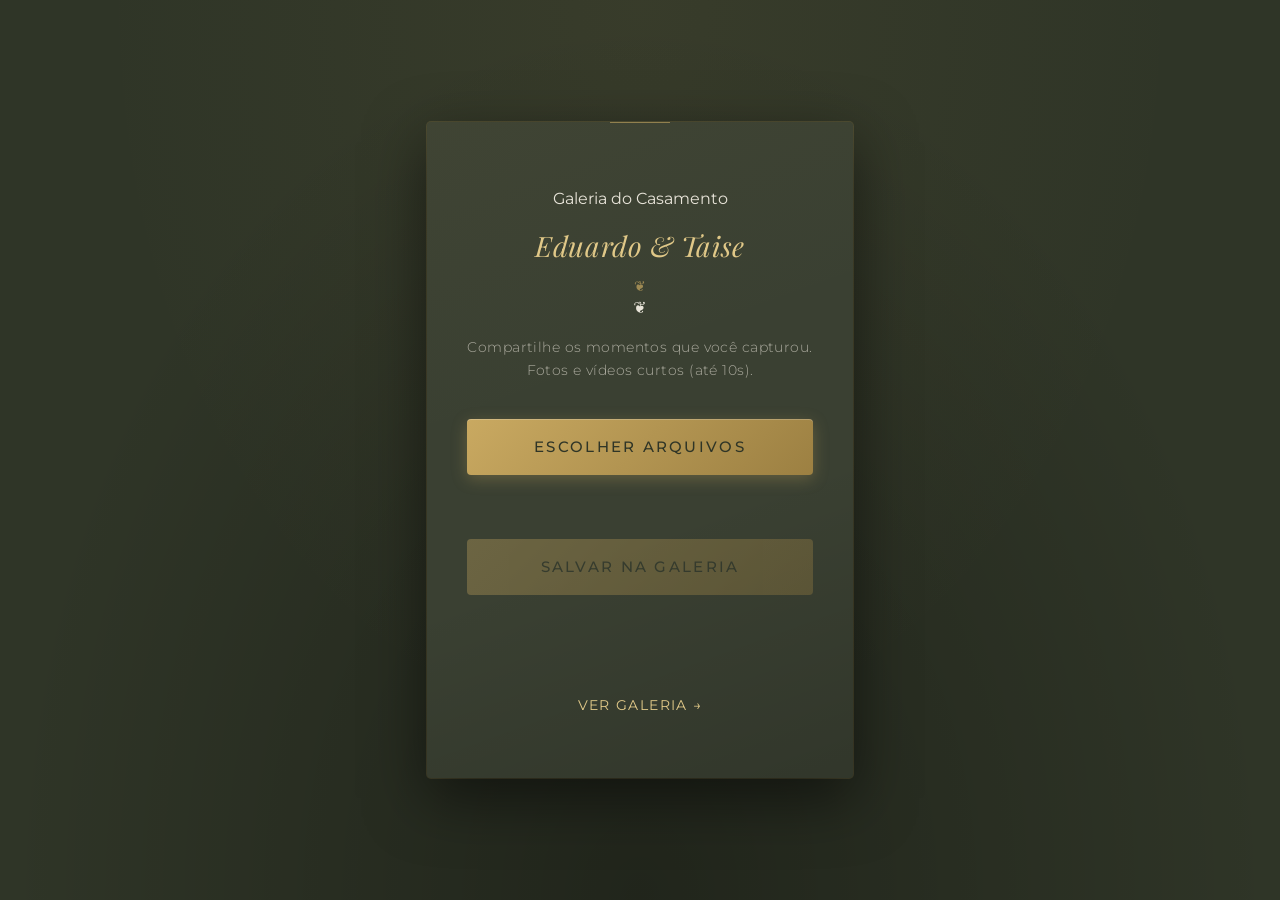
<file: index.html>
<!DOCTYPE html>
<html lang="pt-BR">
<head>
  <meta charset="UTF-8" />
  <meta name="viewport" content="width=device-width, initial-scale=1.0, viewport-fit=cover" />
  <title>Enviar</title>
  <link rel="stylesheet" href="style.css" />
</head>
<body>
<main>
  <header class="hero">
    <p class="hero-eyebrow">Galeria do Casamento</p>
    <h1 class="hero-nomes">Eduardo <span class="amp">&</span> Taise</h1>
    <div class="hero-ornamento">❦</div>
  </header>

  <p class="intro">
    Compartilhe os momentos que você capturou.<br/>
    Fotos e vídeos curtos (até 10s).
  </p>

  <label for="file" class="btn">Escolher arquivos</label>
  <input id="file" type="file" accept="image/*,video/*" multiple hidden />

  <div id="preview" class="preview-grid"></div>
  <button id="enviar" disabled>Salvar na galeria</button>
  <p id="status"></p>

  <p class="link"><a href="galeria.html">Ver galeria →</a></p>
</main>

  <script type="module" src="app.js"></script>
</body>
</html>
</file>
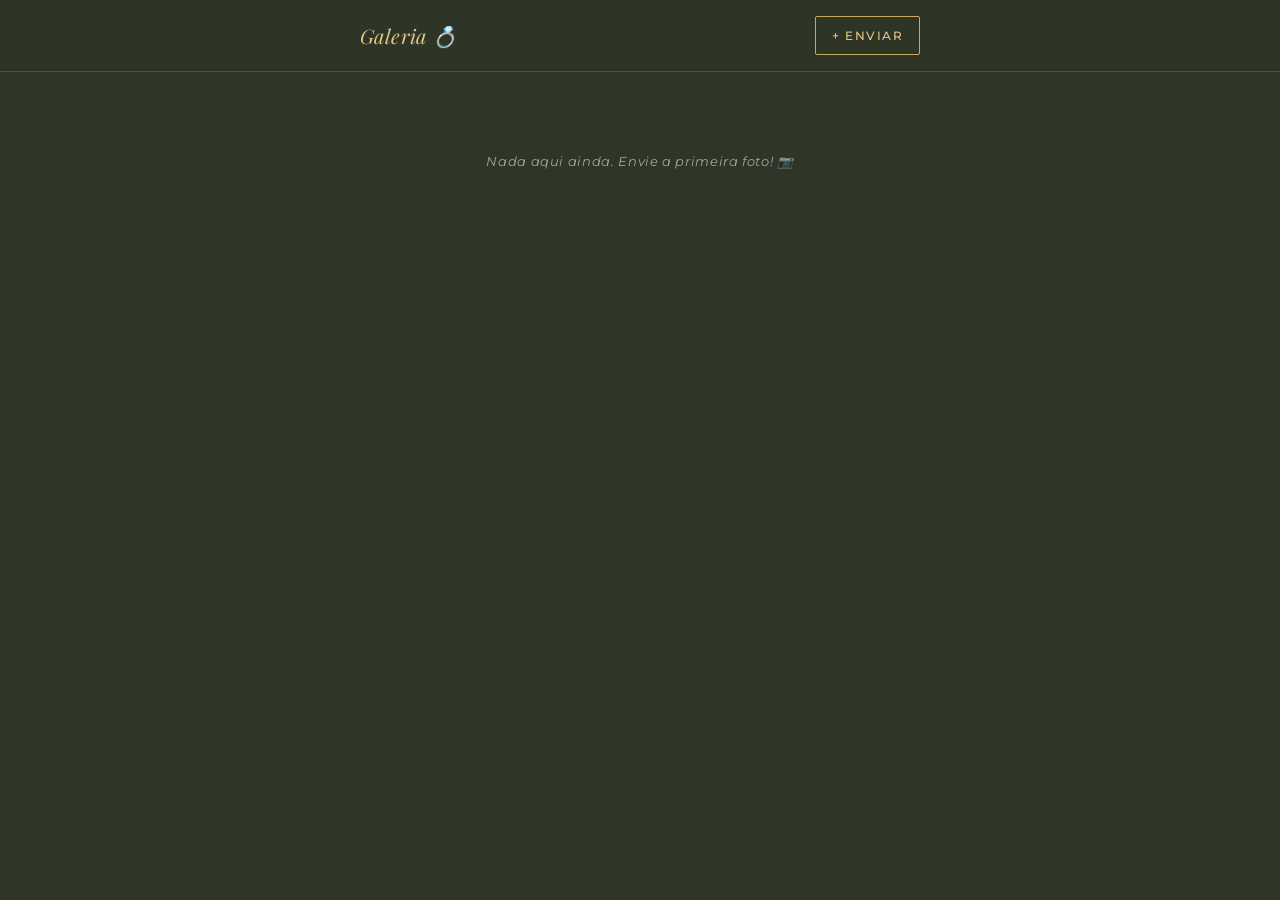
<file: galeria.html>
<!DOCTYPE html>
<html lang="pt-BR">
<head>
  <meta charset="UTF-8" />
  <meta name="viewport" content="width=device-width, initial-scale=1.0, viewport-fit=cover" />
  <title>Galeria</title>
  <link rel="stylesheet" href="style.css" />
</head>
<body class="feed-body">
  <header class="feed-header">
    <h1>Galeria 💍</h1>
    <a href="index.html" class="btn-small">+ Enviar</a>
  </header>

  <div id="feed" class="feed"></div>
  <div id="sentinela" class="sentinela">Carregando...</div>

  <script type="module" src="galeria.js"></script>
</body>
</html>
</file>
<file: style.css>
/* ============================================
   FONTE ELEGANTE
   ============================================ */
@import url('https://fonts.googleapis.com/css2?family=Playfair+Display:ital,wght@0,400;0,600;1,400&family=Montserrat:wght@300;400;500;600&display=swap');

/* ============================================
   RESET + BASE
   ============================================ */
* {
  box-sizing: border-box;
  -webkit-tap-highlight-color: transparent;
}

html {
  font-size: 16px;
  -webkit-text-size-adjust: 100%;
}

:root {
  --verde-escuro: #2F3527;
  --verde-medio: #3A4032;
  --verde-claro: #4A5140;
  --dourado: #C9A961;
  --dourado-claro: #E0C888;
  --dourado-escuro: #9C8042;
  --creme: #F5F1E8;
  --texto-claro: #E8E4D9;
  --texto-suave: rgba(232, 228, 217, 0.65);
}

body {
  font-family: 'Montserrat', system-ui, -apple-system, sans-serif;
  margin: 0;
  min-height: 100dvh;
  background: var(--verde-escuro);
  background-image:
    radial-gradient(ellipse at top, rgba(201, 169, 97, 0.06) 0%, transparent 60%),
    radial-gradient(ellipse at bottom, rgba(0, 0, 0, 0.3) 0%, transparent 70%);
  color: var(--texto-claro);
  line-height: 1.6;
  overflow-x: hidden;
  padding-left: env(safe-area-inset-left);
  padding-right: env(safe-area-inset-right);
  padding-bottom: env(safe-area-inset-bottom);
}

img, video {
  max-width: 100%;
  height: auto;
  display: block;
}

button, label {
  -webkit-user-select: none;
  user-select: none;
  touch-action: manipulation;
  font-family: inherit;
}

/* ============================================
   TELA DE UPLOAD (index.html)
   ============================================ */
main {
  background: var(--verde-medio);
  background-image:
    linear-gradient(160deg, rgba(201, 169, 97, 0.04) 0%, transparent 40%),
    linear-gradient(340deg, rgba(0, 0, 0, 0.15) 0%, transparent 40%);
  min-height: 100dvh;
  padding: 40px 24px 32px;
  text-align: center;
  display: flex;
  flex-direction: column;
  gap: 16px;
  position: relative;
  overflow: hidden;
}

/* Linha dourada decorativa no topo */
main::before {
  content: '';
  position: absolute;
  top: 0;
  left: 50%;
  transform: translateX(-50%);
  width: 60px;
  height: 1px;
  background: var(--dourado);
  opacity: 0.6;
}

main h1 {
  font-family: 'Playfair Display', serif;
  font-size: 1.75rem;
  font-weight: 400;
  font-style: italic;
  margin: 16px 0 0;
  color: var(--dourado-claro);
  line-height: 1.3;
  letter-spacing: 0.02em;
}

main h1::after {
  content: '❦';
  display: block;
  font-size: 0.9rem;
  color: var(--dourado);
  margin-top: 12px;
  opacity: 0.7;
  font-style: normal;
}

main > p {
  font-size: 0.9rem;
  color: var(--texto-suave);
  margin: 0;
  font-weight: 300;
  letter-spacing: 0.03em;
}

/* Botão principal — grande, dourado, elegante */
.btn {
  display: flex;
  align-items: center;
  justify-content: center;
  min-height: 56px;
  background: linear-gradient(135deg, var(--dourado) 0%, var(--dourado-escuro) 100%);
  color: var(--verde-escuro);
  padding: 16px 32px;
  border-radius: 4px;
  cursor: pointer;
  font-weight: 500;
  font-size: 0.95rem;
  letter-spacing: 0.15em;
  text-transform: uppercase;
  margin: 20px 0 8px;
  transition: transform 0.15s, box-shadow 0.2s;
  box-shadow:
    0 4px 16px rgba(201, 169, 97, 0.3),
    inset 0 1px 0 rgba(255, 255, 255, 0.2);
  position: relative;
}

.btn:active {
  transform: scale(0.98);
  box-shadow: 0 2px 8px rgba(201, 169, 97, 0.3);
}

/* Botão de salvar */
button {
  background: linear-gradient(135deg, var(--dourado) 0%, var(--dourado-escuro) 100%);
  color: var(--verde-escuro);
  border: none;
  min-height: 56px;
  padding: 16px 24px;
  border-radius: 4px;
  font-size: 0.95rem;
  font-weight: 500;
  letter-spacing: 0.15em;
  text-transform: uppercase;
  cursor: pointer;
  width: 100%;
  transition: transform 0.15s, box-shadow 0.2s;
  box-shadow:
    0 4px 16px rgba(201, 169, 97, 0.3),
    inset 0 1px 0 rgba(255, 255, 255, 0.2);
}

button:active:not(:disabled) {
  transform: scale(0.98);
  box-shadow: 0 2px 8px rgba(201, 169, 97, 0.3);
}

button:disabled {
  opacity: 0.35;
  cursor: not-allowed;
  box-shadow: none;
}

/* Preview das fotos — 3 colunas com moldura fina */
.preview-grid {
  display: grid;
  grid-template-columns: repeat(3, 1fr);
  gap: 10px;
  margin: 12px 0;
}

.preview-item {
  aspect-ratio: 1 / 1;
  border-radius: 2px;
  overflow: hidden;
  background: var(--verde-claro);
  border: 1px solid rgba(201, 169, 97, 0.3);
}

.preview-item img,
.preview-item video {
  width: 100%;
  height: 100%;
  object-fit: cover;
}

/* Status */
#status {
  color: var(--texto-suave);
  font-size: 0.85rem;
  min-height: 1.2em;
  margin: 4px 0;
  font-style: italic;
  letter-spacing: 0.02em;
}

/* Link pro feed no rodapé */
.link {
  margin-top: auto;
  padding-top: 32px;
  font-size: 0.85rem;
}

.link a {
  color: var(--dourado-claro);
  text-decoration: none;
  font-weight: 400;
  padding: 12px;
  display: inline-block;
  letter-spacing: 0.1em;
  text-transform: uppercase;
  border-bottom: 1px solid transparent;
  transition: border-color 0.2s;
}

.link a:active {
  border-bottom-color: var(--dourado);
}

/* ============================================
   FEED / GALERIA (galeria.html)
   ============================================ */
.feed-body {
  display: block;
  background: var(--verde-escuro);
  padding: 0;
  margin: 0;
}

.feed-header {
  position: sticky;
  top: 0;
  z-index: 10;
  display: flex;
  justify-content: space-between;
  align-items: center;
  padding: 16px 20px;
  padding-top: calc(16px + env(safe-area-inset-top));
  background: rgba(47, 53, 39, 0.92);
  backdrop-filter: blur(14px);
  -webkit-backdrop-filter: blur(14px);
  border-bottom: 1px solid rgba(201, 169, 97, 0.25);
}

.feed-header h1 {
  margin: 0;
  font-family: 'Playfair Display', serif;
  font-size: 1.25rem;
  font-weight: 400;
  font-style: italic;
  color: var(--dourado-claro);
  letter-spacing: 0.02em;
}

.btn-small {
  background: transparent;
  color: var(--dourado-claro);
  border: 1px solid var(--dourado);
  padding: 9px 16px;
  border-radius: 2px;
  text-decoration: none;
  font-size: 0.75rem;
  font-weight: 500;
  letter-spacing: 0.12em;
  text-transform: uppercase;
  min-height: 38px;
  display: inline-flex;
  align-items: center;
  transition: background 0.2s, color 0.2s;
}

.btn-small:active {
  background: var(--dourado);
  color: var(--verde-escuro);
}

/* Feed */
.feed {
  width: 100%;
  margin: 0 auto;
  padding: 0;
}

.post {
  background: var(--verde-medio);
  overflow: hidden;
  margin-bottom: 1px;
  border-bottom: 1px solid rgba(201, 169, 97, 0.15);
}

.post-midia {
  background: #000;
}

.post-midia img,
.post-midia video {
  width: 100%;
  height: auto;
  display: block;
}

.post-meta {
  padding: 12px 18px;
  font-size: 0.72rem;
  color: var(--texto-suave);
  letter-spacing: 0.08em;
  text-transform: uppercase;
  background: var(--verde-medio);
}

.sentinela {
  text-align: center;
  padding: 40px 20px;
  color: var(--texto-suave);
  font-size: 0.8rem;
  font-style: italic;
  letter-spacing: 0.05em;
}

/* ============================================
   TABLET / DESKTOP
   ============================================ */
@media (min-width: 640px) {
  body {
    display: grid;
    place-items: center;
    padding: 32px 20px;
  }

  main {
    max-width: 480px;
    min-height: auto;
    border-radius: 4px;
    box-shadow:
      0 20px 60px rgba(0, 0, 0, 0.5),
      0 0 0 1px rgba(201, 169, 97, 0.2);
    padding: 48px 40px;
  }

  .preview-grid {
    grid-template-columns: repeat(4, 1fr);
  }

  .feed-body {
    display: block;
    padding: 0;
  }

  .feed {
    max-width: 560px;
    padding: 20px;
  }

  .post {
    border-radius: 2px;
    margin-bottom: 16px;
    border-bottom: none;
    box-shadow:
      0 8px 24px rgba(0, 0, 0, 0.3),
      0 0 0 1px rgba(201, 169, 97, 0.15);
  }

  .feed-header {
    padding-left: max(20px, calc((100vw - 560px) / 2));
    padding-right: max(20px, calc((100vw - 560px) / 2));
  }
}
</file>
